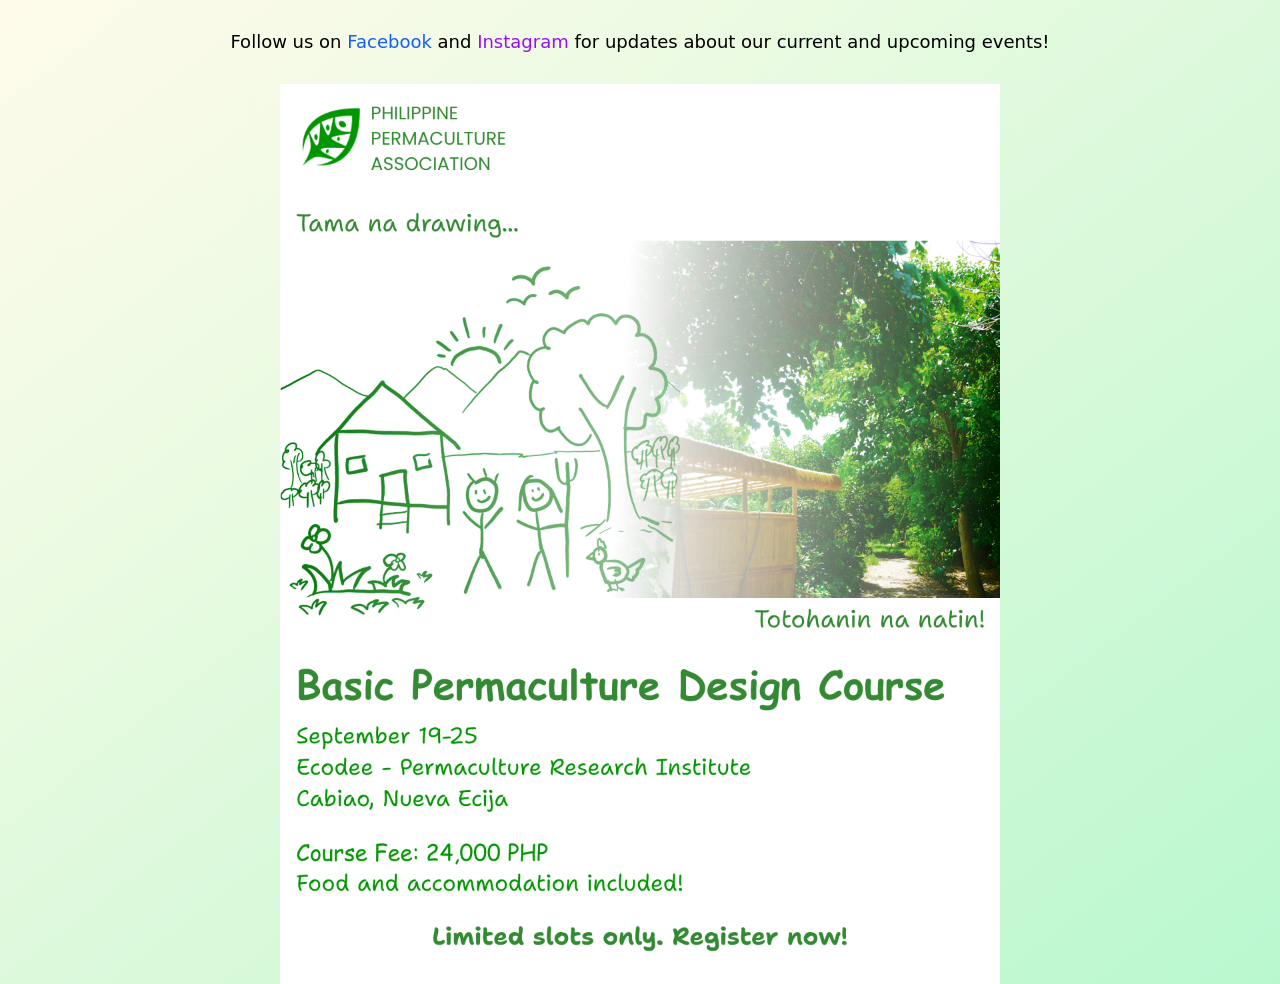
<file: index.html>
<!DOCTYPE html>
<html lang="en">
<head>
    <meta charset="UTF-8">
    <meta name="viewport" content="width=device-width, initial-scale=1.0">
    <title>Philippine Permaculture Association Events</title>
    <link href="./css/output.css" rel="stylesheet">
</head>
<body>
    <div class="bg-linear-to-br from-amber-50 to-green-200">
        <div class="flex justify-center items-center">
            <p class="text-lg text-black text-center"><br>Follow us on <a href="https://www.facebook.com/philippinepermaculture" class="text-blue-600 hover:underline">Facebook</a> and <a href="https://www.instagram.com/philippinepermaculture/" class="text-purple-600 hover:underline">Instagram</a> for updates about our current and upcoming events!<br><br></p>
        </div>
        <div class="flex flex-col justify-center items-center">
            <img src="./img/202609pdc.png" alt="" class="h-auto max-h-screen max-w-full">
        </div>
    </div>
</body>
</html>
</file>
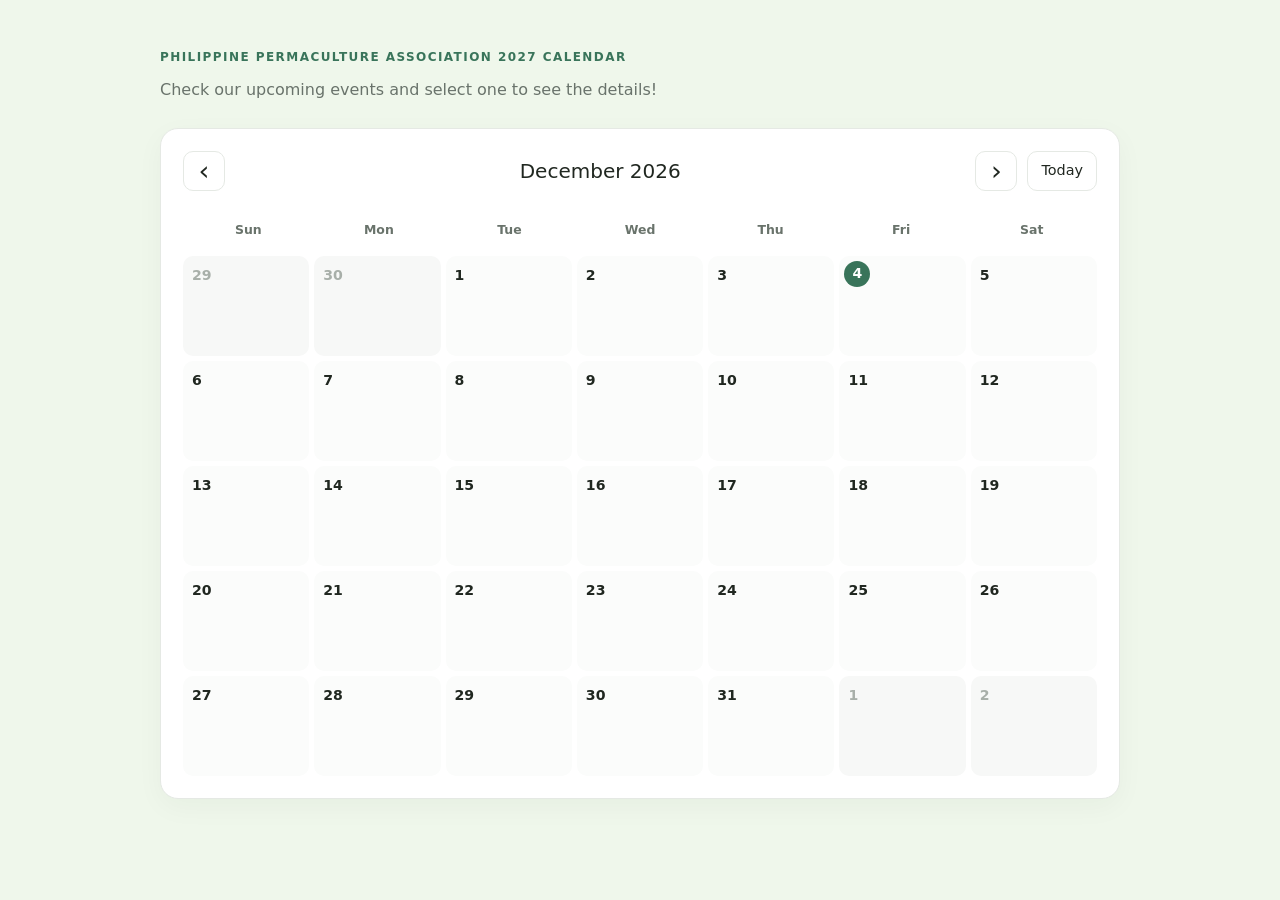
<file: calendar.html>
<!doctype html>
<html lang="en">
<head>
  <meta charset="utf-8">
  <meta name="viewport" content="width=device-width, initial-scale=1">
  <title>PhPermaculture 2027 Calendar</title>
  <link rel="icon" type="image/png" href="img/logo.png" />
  <link rel="stylesheet" href="styles.css">
  <link href="./css/output.css" rel="stylesheet">
</head>
<body>
  <main class="page">
    <header class="page-header">
      <div>
        <p class="eyebrow">PHILIPPINE PERMACULTURE ASSOCIATION 2027 CALENDAR</p>
        <p class="intro">Check our upcoming events and select one to see the details!</p>
      </div>
    </header>

    <section class="calendar-panel" aria-label="Events calendar">
      <div class="calendar-toolbar">
        <button id="prev-month" class="nav-button" type="button" aria-label="Previous month">‹</button>
        <h2 id="month-label" aria-live="polite">Month Year</h2>
        <button id="next-month" class="nav-button" type="button" aria-label="Next month">›</button>
        <button id="today-button" class="today-button" type="button">Today</button>
      </div>
      <div class="weekdays" aria-hidden="true">
        <span>Sun</span><span>Mon</span><span>Tue</span><span>Wed</span><span>Thu</span><span>Fri</span><span>Sat</span>
      </div>
      <div id="calendar-grid" class="calendar-grid" aria-label="Calendar dates"></div>
    </section>

  <div id="event-modal" class="fixed inset-0 z-50 hidden items-center justify-center bg-black/55 p-4">
    <!-- Modal box -->
    <section id="event-details" class="relative max-h-[85vh] w-full max-w-xl overflow-y-auto rounded-2xl bg-white p-6 shadow-2xl sm:p-8" role="dialog" aria-modal="true" aria-labelledby="details-title" aria-describedby="details-description">
      <button id="close-modal" type="button" aria-label="Close event details" class="absolute right-4 top-3 rounded-lg px-2 text-3xl leading-none text-slate-400 hover:bg-slate-100 hover:text-slate-800 focus:outline-none focus:ring-2 focus:ring-blue-500">&times;</button>

      <p class="text-xs font-semibold uppercase tracking-widest text-blue-600"></p>
      <h2 id="details-title" class="mt-2 pr-8 text-2xl font-bold text-green-950"></h2>
      <p id="details-date" class="mt-2 text-sm text-slate-500"></p>
      <p id="details-description" class="mt-5 whitespace-pre-line leading-relaxed text-slate-700"></p>
      <div class="mt-5 space-y-2 border-t border-slate-200 pt-4 text-sm text-slate-600">
        <p id="details-location"></p>
        <p id="details-time"></p>
        <p class="wrap-break-word">
          <strong id="details-registration" class="text-slate-800">Registration Link:</strong>
          <a id="details-url" href="#" target="_blank" rel="noopener noreferrer" class="ml-1 font-medium text-blue-600 underline underline-offset-2 hover:text-blue-800"></a>
        </p>
      </div>
    </section>
  </div>

  </main>
  <script src="app.js"></script>
</body>
</html>
</file>
<file: styles.css>
* { box-sizing: border-box; }
:root {
  color-scheme: light;
  --ink: #202720;
  --muted: #69736b;
  --line: #e5e9e4;
  --paper: #ffffff;
  --page: #eff7eb;
  --accent: #39745a;
  --accent-soft: #e7f2eb;
}
body {
  margin: 0;
  background: var(--page);
  color: var(--ink);
  font: 16px/1.5 system-ui, -apple-system, BlinkMacSystemFont, "Segoe UI", sans-serif;
}
.page { width: min(960px, calc(100% - 32px)); margin: 48px auto; }
.page-header { margin-bottom: 26px; }
.eyebrow, .details-kicker { margin: 0 0 8px; color: var(--accent); font-size: .75rem; font-weight: 750; letter-spacing: .12em; }
h1 { margin: 0; font-size: clamp(2rem, 5vw, 3rem); line-height: 1.1; letter-spacing: -.04em; }
.intro { margin: 12px 0 0; color: var(--muted); }
.calendar-panel, .details-panel {
  background: var(--paper); border: 1px solid var(--line); border-radius: 18px;
  box-shadow: 0 8px 28px rgb(28 48 34 / 4%);
}
.calendar-panel { padding: 22px; }
.calendar-toolbar { display: flex; align-items: center; gap: 10px; margin-bottom: 22px; }
.calendar-toolbar h2 { flex: 1; text-align: center; margin: 0; font-size: 1.25rem; }
button { font: inherit; cursor: pointer; }
.nav-button, .today-button {
  border: 1px solid var(--line); background: white; border-radius: 10px; min-height: 40px;
}
.nav-button { width: 42px; font-size: 1.7rem; line-height: 1; color: var(--ink); }
.today-button { padding: 0 13px; font-size: .9rem; }
.nav-button:hover, .today-button:hover { background: var(--accent-soft); border-color: #c6ddcd; }
.weekdays, .calendar-grid { display: grid; grid-template-columns: repeat(7, minmax(0, 1fr)); }
.weekdays { margin-bottom: 8px; color: var(--muted); font-size: .78rem; font-weight: 700; text-align: center; }
.weekdays span { padding: 8px 0; }
.calendar-grid { gap: 5px; }
.day {
  position: relative; display: flex; flex-direction: column; align-items: stretch; gap: 5px;
  min-height: 100px; padding: 8px; border: 1px solid transparent; border-radius: 10px;
  background: #fbfcfb; text-align: left; color: var(--ink); min-width: 0;
}
.day:hover { border-color: #c6ddcd; background: #f5faf6; }
.day.outside { color: #a8afa9; background: #f7f8f7; }
.day-number { font-size: .88rem; font-weight: 650; align-self: flex-start; }
.day.today .day-number {
  display: grid; place-items: center; width: 26px; height: 26px; margin: -4px 0 -2px -4px;
  border-radius: 50%; background: var(--accent); color: white;
}
.event-chip {
  display: block; overflow: hidden; padding: 3px 5px; border-radius: 5px;
  background: var(--accent-soft); color: #28583f; font-size: .72rem; line-height: 1.3;
  white-space: nowrap; text-overflow: ellipsis;
}
.event-chip.more { background: transparent; color: var(--muted); }
.legend { display: flex; align-items: center; gap: 8px; margin: 16px 0 0; color: var(--muted); font-size: .82rem; }
.legend-dot { width: 9px; height: 9px; border-radius: 3px; background: var(--accent); }
.details-panel { margin-top: 18px; padding: 24px; min-height: 170px; }
.details-panel h2 { margin: 0 0 5px; font-size: 1.45rem; }
.details-date { margin: 0 0 14px; color: var(--accent); font-weight: 650; }
.details-description { margin: 0 0 12px; white-space: pre-line; }
.details-meta { margin: 5px 0 0; color: var(--muted); }
footer { padding: 22px 4px; color: var(--muted); font-size: .82rem; }
code { background: #e9ede9; padding: 2px 5px; border-radius: 4px; }
.empty-day { pointer-events: none; background: transparent; }
@media (max-width: 620px) {
  .page { width: min(100% - 18px, 960px); margin: 24px auto; }
  .calendar-panel { padding: 12px; border-radius: 14px; }
  .calendar-grid { gap: 3px; }
  .day { min-height: 76px; padding: 5px 4px; border-radius: 7px; }
  .day-number { font-size: .78rem; }
  .event-chip { font-size: .64rem; padding: 3px; }
  .weekdays { font-size: .7rem; }
  .calendar-toolbar { gap: 6px; }
  .calendar-toolbar h2 { font-size: 1.05rem; }
  .nav-button { width: 36px; min-height: 36px; }
  .today-button { padding: 0 9px; min-height: 36px; font-size: .82rem; }
}
</file>
<file: css/output.css>
/*! tailwindcss v4.3.1 | MIT License | https://tailwindcss.com */
@layer properties;
@layer theme, base, components, utilities;
@layer theme {
  :root, :host {
    --font-sans: ui-sans-serif, system-ui, sans-serif, 'Apple Color Emoji', 'Segoe UI Emoji', 'Segoe UI Symbol',
    'Noto Color Emoji';
    --font-mono: ui-monospace, SFMono-Regular, Menlo, Monaco, Consolas, 'Liberation Mono', 'Courier New',
    monospace;
    --color-amber-50: oklch(98.7% 0.022 95.277);
    --color-green-200: oklch(92.5% 0.084 155.995);
    --color-green-900: oklch(39.3% 0.095 152.535);
    --color-green-950: oklch(26.6% 0.065 152.934);
    --color-blue-300: oklch(80.9% 0.105 251.813);
    --color-blue-500: oklch(62.3% 0.214 259.815);
    --color-blue-600: oklch(54.6% 0.245 262.881);
    --color-blue-800: oklch(42.4% 0.199 265.638);
    --color-purple-600: oklch(55.8% 0.288 302.321);
    --color-slate-50: oklch(98.4% 0.003 247.858);
    --color-slate-100: oklch(96.8% 0.007 247.896);
    --color-slate-200: oklch(92.9% 0.013 255.508);
    --color-slate-300: oklch(86.9% 0.022 252.894);
    --color-slate-400: oklch(70.4% 0.04 256.788);
    --color-slate-500: oklch(55.4% 0.046 257.417);
    --color-slate-600: oklch(44.6% 0.043 257.281);
    --color-slate-700: oklch(37.2% 0.044 257.287);
    --color-slate-800: oklch(27.9% 0.041 260.031);
    --color-slate-900: oklch(20.8% 0.042 265.755);
    --color-black: #000;
    --color-white: #fff;
    --spacing: 0.25rem;
    --container-xl: 36rem;
    --container-7xl: 80rem;
    --text-xs: 0.75rem;
    --text-xs--line-height: calc(1 / 0.75);
    --text-sm: 0.875rem;
    --text-sm--line-height: calc(1.25 / 0.875);
    --text-lg: 1.125rem;
    --text-lg--line-height: calc(1.75 / 1.125);
    --text-xl: 1.25rem;
    --text-xl--line-height: calc(1.75 / 1.25);
    --text-2xl: 1.5rem;
    --text-2xl--line-height: calc(2 / 1.5);
    --text-3xl: 1.875rem;
    --text-3xl--line-height: calc(2.25 / 1.875);
    --font-weight-medium: 500;
    --font-weight-semibold: 600;
    --font-weight-bold: 700;
    --tracking-tight: -0.025em;
    --tracking-wide: 0.025em;
    --tracking-widest: 0.1em;
    --leading-relaxed: 1.625;
    --radius-lg: 0.5rem;
    --radius-xl: 0.75rem;
    --radius-2xl: 1rem;
    --default-font-family: var(--font-sans);
    --default-mono-font-family: var(--font-mono);
  }
}
@layer base {
  *, ::after, ::before, ::backdrop, ::file-selector-button {
    box-sizing: border-box;
    margin: 0;
    padding: 0;
    border: 0 solid;
  }
  html, :host {
    line-height: 1.5;
    -webkit-text-size-adjust: 100%;
    tab-size: 4;
    font-family: var(--default-font-family, ui-sans-serif, system-ui, sans-serif, 'Apple Color Emoji', 'Segoe UI Emoji', 'Segoe UI Symbol', 'Noto Color Emoji');
    font-feature-settings: var(--default-font-feature-settings, normal);
    font-variation-settings: var(--default-font-variation-settings, normal);
    -webkit-tap-highlight-color: transparent;
  }
  hr {
    height: 0;
    color: inherit;
    border-top-width: 1px;
  }
  abbr:where([title]) {
    -webkit-text-decoration: underline dotted;
    text-decoration: underline dotted;
  }
  h1, h2, h3, h4, h5, h6 {
    font-size: inherit;
    font-weight: inherit;
  }
  a {
    color: inherit;
    -webkit-text-decoration: inherit;
    text-decoration: inherit;
  }
  b, strong {
    font-weight: bolder;
  }
  code, kbd, samp, pre {
    font-family: var(--default-mono-font-family, ui-monospace, SFMono-Regular, Menlo, Monaco, Consolas, 'Liberation Mono', 'Courier New', monospace);
    font-feature-settings: var(--default-mono-font-feature-settings, normal);
    font-variation-settings: var(--default-mono-font-variation-settings, normal);
    font-size: 1em;
  }
  small {
    font-size: 80%;
  }
  sub, sup {
    font-size: 75%;
    line-height: 0;
    position: relative;
    vertical-align: baseline;
  }
  sub {
    bottom: -0.25em;
  }
  sup {
    top: -0.5em;
  }
  table {
    text-indent: 0;
    border-color: inherit;
    border-collapse: collapse;
  }
  :-moz-focusring {
    outline: auto;
  }
  progress {
    vertical-align: baseline;
  }
  summary {
    display: list-item;
  }
  ol, ul, menu {
    list-style: none;
  }
  img, svg, video, canvas, audio, iframe, embed, object {
    display: block;
    vertical-align: middle;
  }
  img, video {
    max-width: 100%;
    height: auto;
  }
  button, input, select, optgroup, textarea, ::file-selector-button {
    font: inherit;
    font-feature-settings: inherit;
    font-variation-settings: inherit;
    letter-spacing: inherit;
    color: inherit;
    border-radius: 0;
    background-color: transparent;
    opacity: 1;
  }
  :where(select:is([multiple], [size])) optgroup {
    font-weight: bolder;
  }
  :where(select:is([multiple], [size])) optgroup option {
    padding-inline-start: 20px;
  }
  ::file-selector-button {
    margin-inline-end: 4px;
  }
  ::placeholder {
    opacity: 1;
  }
  @supports (not (-webkit-appearance: -apple-pay-button))  or (contain-intrinsic-size: 1px) {
    ::placeholder {
      color: currentcolor;
      @supports (color: color-mix(in lab, red, red)) {
        color: color-mix(in oklab, currentcolor 50%, transparent);
      }
    }
  }
  textarea {
    resize: vertical;
  }
  ::-webkit-search-decoration {
    -webkit-appearance: none;
  }
  ::-webkit-date-and-time-value {
    min-height: 1lh;
    text-align: inherit;
  }
  ::-webkit-datetime-edit {
    display: inline-flex;
  }
  ::-webkit-datetime-edit-fields-wrapper {
    padding: 0;
  }
  ::-webkit-datetime-edit, ::-webkit-datetime-edit-year-field, ::-webkit-datetime-edit-month-field, ::-webkit-datetime-edit-day-field, ::-webkit-datetime-edit-hour-field, ::-webkit-datetime-edit-minute-field, ::-webkit-datetime-edit-second-field, ::-webkit-datetime-edit-millisecond-field, ::-webkit-datetime-edit-meridiem-field {
    padding-block: 0;
  }
  ::-webkit-calendar-picker-indicator {
    line-height: 1;
  }
  :-moz-ui-invalid {
    box-shadow: none;
  }
  button, input:where([type='button'], [type='reset'], [type='submit']), ::file-selector-button {
    appearance: button;
  }
  ::-webkit-inner-spin-button, ::-webkit-outer-spin-button {
    height: auto;
  }
  [hidden]:where(:not([hidden='until-found'])) {
    display: none !important;
  }
}
@layer utilities {
  .absolute {
    position: absolute;
  }
  .fixed {
    position: fixed;
  }
  .relative {
    position: relative;
  }
  .static {
    position: static;
  }
  .inset-0 {
    inset: 0;
  }
  .top-3 {
    top: calc(var(--spacing) * 3);
  }
  .right-4 {
    right: calc(var(--spacing) * 4);
  }
  .z-50 {
    z-index: 50;
  }
  .mx-auto {
    margin-inline: auto;
  }
  .mt-1 {
    margin-top: var(--spacing);
  }
  .mt-2 {
    margin-top: calc(var(--spacing) * 2);
  }
  .mt-4 {
    margin-top: calc(var(--spacing) * 4);
  }
  .mt-5 {
    margin-top: calc(var(--spacing) * 5);
  }
  .mt-6 {
    margin-top: calc(var(--spacing) * 6);
  }
  .mb-6 {
    margin-bottom: calc(var(--spacing) * 6);
  }
  .ml-1 {
    margin-left: var(--spacing);
  }
  .contents {
    display: contents;
  }
  .flex {
    display: flex;
  }
  .grid {
    display: grid;
  }
  .hidden {
    display: none;
  }
  .inline {
    display: inline;
  }
  .h-auto {
    height: auto;
  }
  .max-h-\[85vh\] {
    max-height: 85vh;
  }
  .max-h-screen {
    max-height: 100vh;
  }
  .min-h-screen {
    min-height: 100vh;
  }
  .w-full {
    width: 100%;
  }
  .max-w-7xl {
    max-width: var(--container-7xl);
  }
  .max-w-full {
    max-width: 100%;
  }
  .max-w-xl {
    max-width: var(--container-xl);
  }
  .grid-cols-7 {
    grid-template-columns: repeat(7, minmax(0, 1fr));
  }
  .flex-col {
    flex-direction: column;
  }
  .items-center {
    align-items: center;
  }
  .justify-center {
    justify-content: center;
  }
  .gap-2 {
    gap: calc(var(--spacing) * 2);
  }
  .gap-3 {
    gap: calc(var(--spacing) * 3);
  }
  .gap-4 {
    gap: calc(var(--spacing) * 4);
  }
  .space-y-2 {
    :where(& > :not(:last-child)) {
      --tw-space-y-reverse: 0;
      margin-block-start: calc(calc(var(--spacing) * 2) * var(--tw-space-y-reverse));
      margin-block-end: calc(calc(var(--spacing) * 2) * calc(1 - var(--tw-space-y-reverse)));
    }
  }
  .self-start {
    align-self: flex-start;
  }
  .overflow-hidden {
    overflow: hidden;
  }
  .overflow-y-auto {
    overflow-y: auto;
  }
  .rounded {
    border-radius: 0.25rem;
  }
  .rounded-2xl {
    border-radius: var(--radius-2xl);
  }
  .rounded-lg {
    border-radius: var(--radius-lg);
  }
  .rounded-xl {
    border-radius: var(--radius-xl);
  }
  .border {
    border-style: var(--tw-border-style);
    border-width: 1px;
  }
  .border-t {
    border-top-style: var(--tw-border-style);
    border-top-width: 1px;
  }
  .border-b {
    border-bottom-style: var(--tw-border-style);
    border-bottom-width: 1px;
  }
  .border-slate-200 {
    border-color: var(--color-slate-200);
  }
  .border-slate-300 {
    border-color: var(--color-slate-300);
  }
  .bg-black\/55 {
    background-color: color-mix(in srgb, #000 55%, transparent);
    @supports (color: color-mix(in lab, red, red)) {
      background-color: color-mix(in oklab, var(--color-black) 55%, transparent);
    }
  }
  .bg-slate-50 {
    background-color: var(--color-slate-50);
  }
  .bg-slate-100 {
    background-color: var(--color-slate-100);
  }
  .bg-slate-200 {
    background-color: var(--color-slate-200);
  }
  .bg-white {
    background-color: var(--color-white);
  }
  .bg-linear-to-br {
    --tw-gradient-position: to bottom right;
    @supports (background-image: linear-gradient(in lab, red, red)) {
      --tw-gradient-position: to bottom right in oklab;
    }
    background-image: linear-gradient(var(--tw-gradient-stops));
  }
  .from-amber-50 {
    --tw-gradient-from: var(--color-amber-50);
    --tw-gradient-stops: var(--tw-gradient-via-stops, var(--tw-gradient-position), var(--tw-gradient-from) var(--tw-gradient-from-position), var(--tw-gradient-to) var(--tw-gradient-to-position));
  }
  .to-green-200 {
    --tw-gradient-to: var(--color-green-200);
    --tw-gradient-stops: var(--tw-gradient-via-stops, var(--tw-gradient-position), var(--tw-gradient-from) var(--tw-gradient-from-position), var(--tw-gradient-to) var(--tw-gradient-to-position));
  }
  .p-4 {
    padding: calc(var(--spacing) * 4);
  }
  .p-5 {
    padding: calc(var(--spacing) * 5);
  }
  .p-6 {
    padding: calc(var(--spacing) * 6);
  }
  .px-1 {
    padding-inline: var(--spacing);
  }
  .px-2 {
    padding-inline: calc(var(--spacing) * 2);
  }
  .px-3 {
    padding-inline: calc(var(--spacing) * 3);
  }
  .px-4 {
    padding-inline: calc(var(--spacing) * 4);
  }
  .py-0\.5 {
    padding-block: calc(var(--spacing) * 0.5);
  }
  .py-2 {
    padding-block: calc(var(--spacing) * 2);
  }
  .py-3 {
    padding-block: calc(var(--spacing) * 3);
  }
  .py-4 {
    padding-block: calc(var(--spacing) * 4);
  }
  .py-8 {
    padding-block: calc(var(--spacing) * 8);
  }
  .pt-4 {
    padding-top: calc(var(--spacing) * 4);
  }
  .pr-8 {
    padding-right: calc(var(--spacing) * 8);
  }
  .text-center {
    text-align: center;
  }
  .text-2xl {
    font-size: var(--text-2xl);
    line-height: var(--tw-leading, var(--text-2xl--line-height));
  }
  .text-3xl {
    font-size: var(--text-3xl);
    line-height: var(--tw-leading, var(--text-3xl--line-height));
  }
  .text-lg {
    font-size: var(--text-lg);
    line-height: var(--tw-leading, var(--text-lg--line-height));
  }
  .text-sm {
    font-size: var(--text-sm);
    line-height: var(--tw-leading, var(--text-sm--line-height));
  }
  .text-xl {
    font-size: var(--text-xl);
    line-height: var(--tw-leading, var(--text-xl--line-height));
  }
  .text-xs {
    font-size: var(--text-xs);
    line-height: var(--tw-leading, var(--text-xs--line-height));
  }
  .leading-none {
    --tw-leading: 1;
    line-height: 1;
  }
  .leading-relaxed {
    --tw-leading: var(--leading-relaxed);
    line-height: var(--leading-relaxed);
  }
  .font-bold {
    --tw-font-weight: var(--font-weight-bold);
    font-weight: var(--font-weight-bold);
  }
  .font-medium {
    --tw-font-weight: var(--font-weight-medium);
    font-weight: var(--font-weight-medium);
  }
  .font-semibold {
    --tw-font-weight: var(--font-weight-semibold);
    font-weight: var(--font-weight-semibold);
  }
  .tracking-tight {
    --tw-tracking: var(--tracking-tight);
    letter-spacing: var(--tracking-tight);
  }
  .tracking-wide {
    --tw-tracking: var(--tracking-wide);
    letter-spacing: var(--tracking-wide);
  }
  .tracking-widest {
    --tw-tracking: var(--tracking-widest);
    letter-spacing: var(--tracking-widest);
  }
  .wrap-break-word {
    overflow-wrap: break-word;
  }
  .break-all {
    word-break: break-all;
  }
  .whitespace-pre-line {
    white-space: pre-line;
  }
  .text-black {
    color: var(--color-black);
  }
  .text-blue-600 {
    color: var(--color-blue-600);
  }
  .text-green-950 {
    color: var(--color-green-950);
  }
  .text-purple-600 {
    color: var(--color-purple-600);
  }
  .text-slate-400 {
    color: var(--color-slate-400);
  }
  .text-slate-500 {
    color: var(--color-slate-500);
  }
  .text-slate-600 {
    color: var(--color-slate-600);
  }
  .text-slate-700 {
    color: var(--color-slate-700);
  }
  .text-slate-800 {
    color: var(--color-slate-800);
  }
  .text-slate-900 {
    color: var(--color-slate-900);
  }
  .uppercase {
    text-transform: uppercase;
  }
  .underline {
    text-decoration-line: underline;
  }
  .decoration-blue-300 {
    text-decoration-color: var(--color-blue-300);
  }
  .underline-offset-2 {
    text-underline-offset: 2px;
  }
  .shadow-2xl {
    --tw-shadow: 0 25px 50px -12px var(--tw-shadow-color, rgb(0 0 0 / 0.25));
    box-shadow: var(--tw-inset-shadow), var(--tw-inset-ring-shadow), var(--tw-ring-offset-shadow), var(--tw-ring-shadow), var(--tw-shadow);
  }
  .shadow-sm {
    --tw-shadow: 0 1px 3px 0 var(--tw-shadow-color, rgb(0 0 0 / 0.1)), 0 1px 2px -1px var(--tw-shadow-color, rgb(0 0 0 / 0.1));
    box-shadow: var(--tw-inset-shadow), var(--tw-inset-ring-shadow), var(--tw-ring-offset-shadow), var(--tw-ring-shadow), var(--tw-shadow);
  }
  .hover\:bg-slate-50 {
    &:hover {
      @media (hover: hover) {
        background-color: var(--color-slate-50);
      }
    }
  }
  .hover\:bg-slate-100 {
    &:hover {
      @media (hover: hover) {
        background-color: var(--color-slate-100);
      }
    }
  }
  .hover\:text-blue-800 {
    &:hover {
      @media (hover: hover) {
        color: var(--color-blue-800);
      }
    }
  }
  .hover\:text-slate-800 {
    &:hover {
      @media (hover: hover) {
        color: var(--color-slate-800);
      }
    }
  }
  .hover\:underline {
    &:hover {
      @media (hover: hover) {
        text-decoration-line: underline;
      }
    }
  }
  .focus\:ring-2 {
    &:focus {
      --tw-ring-shadow: var(--tw-ring-inset,) 0 0 0 calc(2px + var(--tw-ring-offset-width)) var(--tw-ring-color, currentcolor);
      box-shadow: var(--tw-inset-shadow), var(--tw-inset-ring-shadow), var(--tw-ring-offset-shadow), var(--tw-ring-shadow), var(--tw-shadow);
    }
  }
  .focus\:ring-blue-500 {
    &:focus {
      --tw-ring-color: var(--color-blue-500);
    }
  }
  .focus\:outline-none {
    &:focus {
      --tw-outline-style: none;
      outline-style: none;
    }
  }
  .sm\:col-span-2 {
    @media (width >= 40rem) {
      grid-column: span 2 / span 2;
    }
  }
  .sm\:grid-cols-2 {
    @media (width >= 40rem) {
      grid-template-columns: repeat(2, minmax(0, 1fr));
    }
  }
  .sm\:flex-row {
    @media (width >= 40rem) {
      flex-direction: row;
    }
  }
  .sm\:items-center {
    @media (width >= 40rem) {
      align-items: center;
    }
  }
  .sm\:items-start {
    @media (width >= 40rem) {
      align-items: flex-start;
    }
  }
  .sm\:justify-between {
    @media (width >= 40rem) {
      justify-content: space-between;
    }
  }
  .sm\:p-6 {
    @media (width >= 40rem) {
      padding: calc(var(--spacing) * 6);
    }
  }
  .sm\:p-8 {
    @media (width >= 40rem) {
      padding: calc(var(--spacing) * 8);
    }
  }
  .sm\:px-6 {
    @media (width >= 40rem) {
      padding-inline: calc(var(--spacing) * 6);
    }
  }
  .sm\:text-sm {
    @media (width >= 40rem) {
      font-size: var(--text-sm);
      line-height: var(--tw-leading, var(--text-sm--line-height));
    }
  }
  .lg\:px-8 {
    @media (width >= 64rem) {
      padding-inline: calc(var(--spacing) * 8);
    }
  }
}
@property --tw-space-y-reverse {
  syntax: "*";
  inherits: false;
  initial-value: 0;
}
@property --tw-border-style {
  syntax: "*";
  inherits: false;
  initial-value: solid;
}
@property --tw-gradient-position {
  syntax: "*";
  inherits: false;
}
@property --tw-gradient-from {
  syntax: "<color>";
  inherits: false;
  initial-value: #0000;
}
@property --tw-gradient-via {
  syntax: "<color>";
  inherits: false;
  initial-value: #0000;
}
@property --tw-gradient-to {
  syntax: "<color>";
  inherits: false;
  initial-value: #0000;
}
@property --tw-gradient-stops {
  syntax: "*";
  inherits: false;
}
@property --tw-gradient-via-stops {
  syntax: "*";
  inherits: false;
}
@property --tw-gradient-from-position {
  syntax: "<length-percentage>";
  inherits: false;
  initial-value: 0%;
}
@property --tw-gradient-via-position {
  syntax: "<length-percentage>";
  inherits: false;
  initial-value: 50%;
}
@property --tw-gradient-to-position {
  syntax: "<length-percentage>";
  inherits: false;
  initial-value: 100%;
}
@property --tw-leading {
  syntax: "*";
  inherits: false;
}
@property --tw-font-weight {
  syntax: "*";
  inherits: false;
}
@property --tw-tracking {
  syntax: "*";
  inherits: false;
}
@property --tw-shadow {
  syntax: "*";
  inherits: false;
  initial-value: 0 0 #0000;
}
@property --tw-shadow-color {
  syntax: "*";
  inherits: false;
}
@property --tw-shadow-alpha {
  syntax: "<percentage>";
  inherits: false;
  initial-value: 100%;
}
@property --tw-inset-shadow {
  syntax: "*";
  inherits: false;
  initial-value: 0 0 #0000;
}
@property --tw-inset-shadow-color {
  syntax: "*";
  inherits: false;
}
@property --tw-inset-shadow-alpha {
  syntax: "<percentage>";
  inherits: false;
  initial-value: 100%;
}
@property --tw-ring-color {
  syntax: "*";
  inherits: false;
}
@property --tw-ring-shadow {
  syntax: "*";
  inherits: false;
  initial-value: 0 0 #0000;
}
@property --tw-inset-ring-color {
  syntax: "*";
  inherits: false;
}
@property --tw-inset-ring-shadow {
  syntax: "*";
  inherits: false;
  initial-value: 0 0 #0000;
}
@property --tw-ring-inset {
  syntax: "*";
  inherits: false;
}
@property --tw-ring-offset-width {
  syntax: "<length>";
  inherits: false;
  initial-value: 0px;
}
@property --tw-ring-offset-color {
  syntax: "*";
  inherits: false;
  initial-value: #fff;
}
@property --tw-ring-offset-shadow {
  syntax: "*";
  inherits: false;
  initial-value: 0 0 #0000;
}
@layer properties {
  @supports ((-webkit-hyphens: none) and (not (margin-trim: inline))) or ((-moz-orient: inline) and (not (color:rgb(from red r g b)))) {
    *, ::before, ::after, ::backdrop {
      --tw-space-y-reverse: 0;
      --tw-border-style: solid;
      --tw-gradient-position: initial;
      --tw-gradient-from: #0000;
      --tw-gradient-via: #0000;
      --tw-gradient-to: #0000;
      --tw-gradient-stops: initial;
      --tw-gradient-via-stops: initial;
      --tw-gradient-from-position: 0%;
      --tw-gradient-via-position: 50%;
      --tw-gradient-to-position: 100%;
      --tw-leading: initial;
      --tw-font-weight: initial;
      --tw-tracking: initial;
      --tw-shadow: 0 0 #0000;
      --tw-shadow-color: initial;
      --tw-shadow-alpha: 100%;
      --tw-inset-shadow: 0 0 #0000;
      --tw-inset-shadow-color: initial;
      --tw-inset-shadow-alpha: 100%;
      --tw-ring-color: initial;
      --tw-ring-shadow: 0 0 #0000;
      --tw-inset-ring-color: initial;
      --tw-inset-ring-shadow: 0 0 #0000;
      --tw-ring-inset: initial;
      --tw-ring-offset-width: 0px;
      --tw-ring-offset-color: #fff;
      --tw-ring-offset-shadow: 0 0 #0000;
    }
  }
}
</file>
